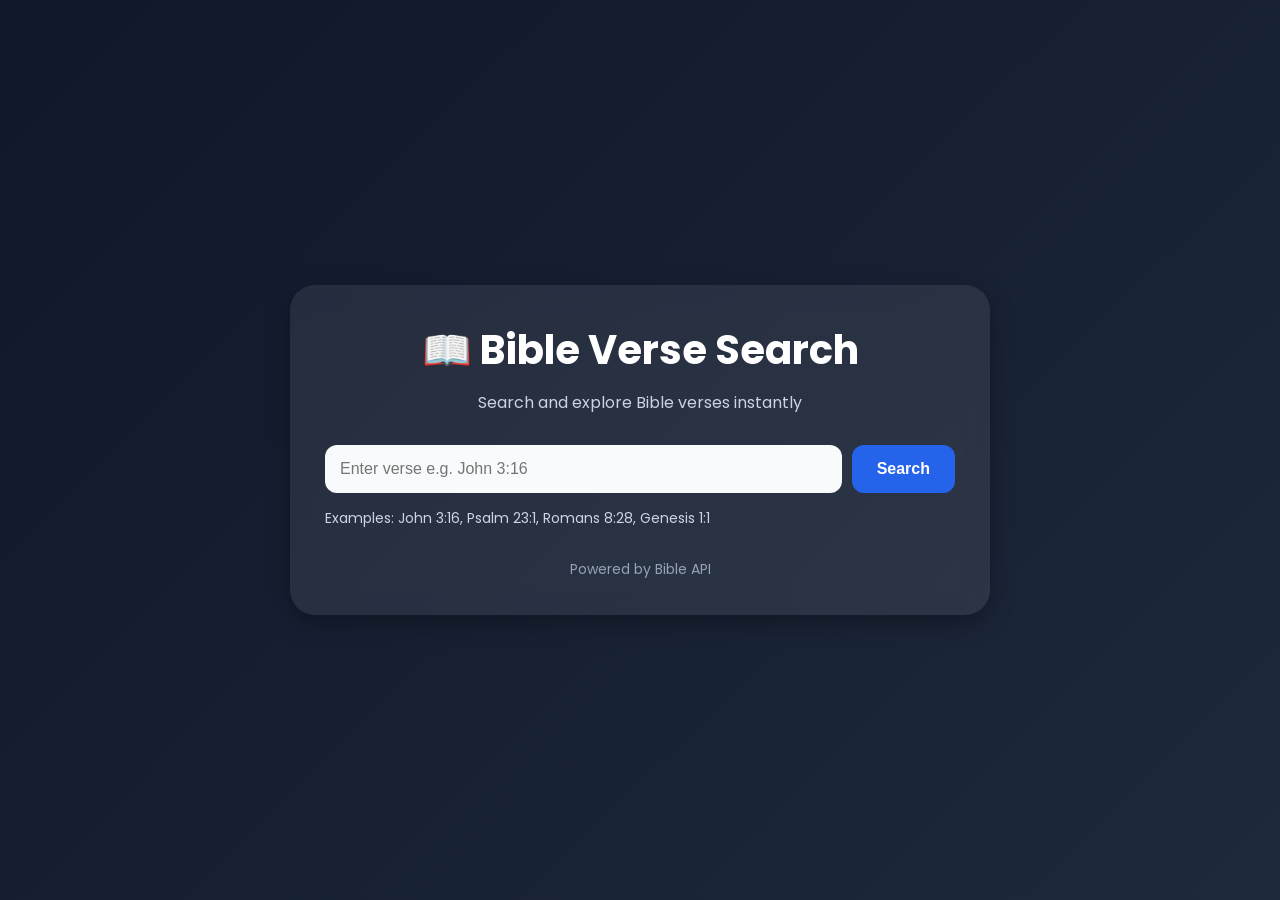
<file: index.html>
<!DOCTYPE html>
<html lang="en">
<head>
<meta charset="UTF-8">
<meta name="viewport" content="width=device-width, initial-scale=1.0">

<title>Bible Verse Search App</title>

<link href="https://fonts.googleapis.com/css2?family=Poppins:wght@300;400;500;600;700&display=swap" rel="stylesheet">

<style>

*{
    margin:0;
    padding:0;
    box-sizing:border-box;
}

body{
    font-family:'Poppins', sans-serif;
    background:linear-gradient(135deg,#0f172a,#1e293b);
    min-height:100vh;
    display:flex;
    justify-content:center;
    align-items:center;
    padding:20px;
    color:white;
}

.container{
    width:100%;
    max-width:700px;
    background:rgba(255,255,255,0.08);
    backdrop-filter:blur(12px);
    border-radius:25px;
    padding:35px;
    box-shadow:0 8px 25px rgba(0,0,0,0.3);
}

h1{
    text-align:center;
    margin-bottom:10px;
    font-size:2.5rem;
    font-weight:700;
}

.subtitle{
    text-align:center;
    color:#cbd5e1;
    margin-bottom:30px;
}

.search-box{
    display:flex;
    gap:10px;
    flex-wrap:wrap;
}

input{
    flex:1;
    padding:15px;
    border:none;
    border-radius:12px;
    outline:none;
    font-size:16px;
    background:#f8fafc;
    color:#111827;
}

button{
    padding:15px 25px;
    border:none;
    border-radius:12px;
    background:#2563eb;
    color:white;
    font-size:16px;
    font-weight:600;
    cursor:pointer;
    transition:0.3s;
}

button:hover{
    background:#1d4ed8;
    transform:translateY(-2px);
}

.examples{
    margin-top:15px;
    color:#cbd5e1;
    font-size:14px;
}

.result{
    margin-top:30px;
    background:white;
    color:#111827;
    padding:25px;
    border-radius:18px;
    display:none;
    animation:fadeIn 0.5s ease;
}

.result h2{
    color:#2563eb;
    margin-bottom:15px;
}

.verse-text{
    font-size:18px;
    line-height:1.8;
    margin-bottom:15px;
}

.translation{
    color:#64748b;
    font-style:italic;
}

.loading{
    margin-top:20px;
    text-align:center;
    display:none;
}

.error{
    background:#fee2e2;
    color:#b91c1c;
    padding:15px;
    border-radius:10px;
    margin-top:20px;
    display:none;
}

.footer{
    text-align:center;
    margin-top:30px;
    color:#94a3b8;
    font-size:14px;
}

@keyframes fadeIn{
    from{
        opacity:0;
        transform:translateY(10px);
    }
    to{
        opacity:1;
        transform:translateY(0);
    }
}

@media(max-width:600px){

    .search-box{
        flex-direction:column;
    }

    button{
        width:100%;
    }

    h1{
        font-size:2rem;
    }

}

</style>
</head>

<body>

<div class="container">

    <h1>📖 Bible Verse Search</h1>

    <p class="subtitle">
        Search and explore Bible verses instantly
    </p>

    <div class="search-box">

        <input 
            type="text" 
            id="searchInput"
            placeholder="Enter verse e.g. John 3:16"
        >

        <button onclick="searchBible()">
            Search
        </button>

    </div>

    <div class="examples">
        Examples:
        John 3:16,
        Psalm 23:1,
        Romans 8:28,
        Genesis 1:1
    </div>

    <div class="loading" id="loading">
        Searching verse...
    </div>

    <div class="error" id="error"></div>

    <div class="result" id="result">

        <h2 id="reference"></h2>

        <p class="verse-text" id="verseText"></p>

        <p class="translation" id="translation"></p>

    </div>

    <div class="footer">
        Powered by Bible API
    </div>

</div>

<script>

const input = document.getElementById("searchInput");

input.addEventListener("keypress", function(event){
    if(event.key === "Enter"){
        searchBible();
    }
});

async function searchBible(){

    const query = input.value.trim();

    const result = document.getElementById("result");
    const error = document.getElementById("error");
    const loading = document.getElementById("loading");

    result.style.display = "none";
    error.style.display = "none";

    if(query === ""){
        error.innerHTML = "Please enter a Bible verse.";
        error.style.display = "block";
        return;
    }

    loading.style.display = "block";

    try{

        const response = await fetch(
            "https://bible-api.com/" + encodeURIComponent(query)
        );

        const data = await response.json();

        loading.style.display = "none";

        if(data.error){

            error.innerHTML = "Verse not found. Please check your reference.";
            error.style.display = "block";

        }else{

            document.getElementById("reference").innerHTML =
                data.reference;

            document.getElementById("verseText").innerHTML =
                data.text;

            document.getElementById("translation").innerHTML =
                "Translation: " + data.translation_name;

            result.style.display = "block";

        }

    }catch(err){

        loading.style.display = "none";

        error.innerHTML =
            "An error occurred while searching. Please try again.";

        error.style.display = "block";

        console.error(err);

    }

}

</script>

</body>
</html>
</file>
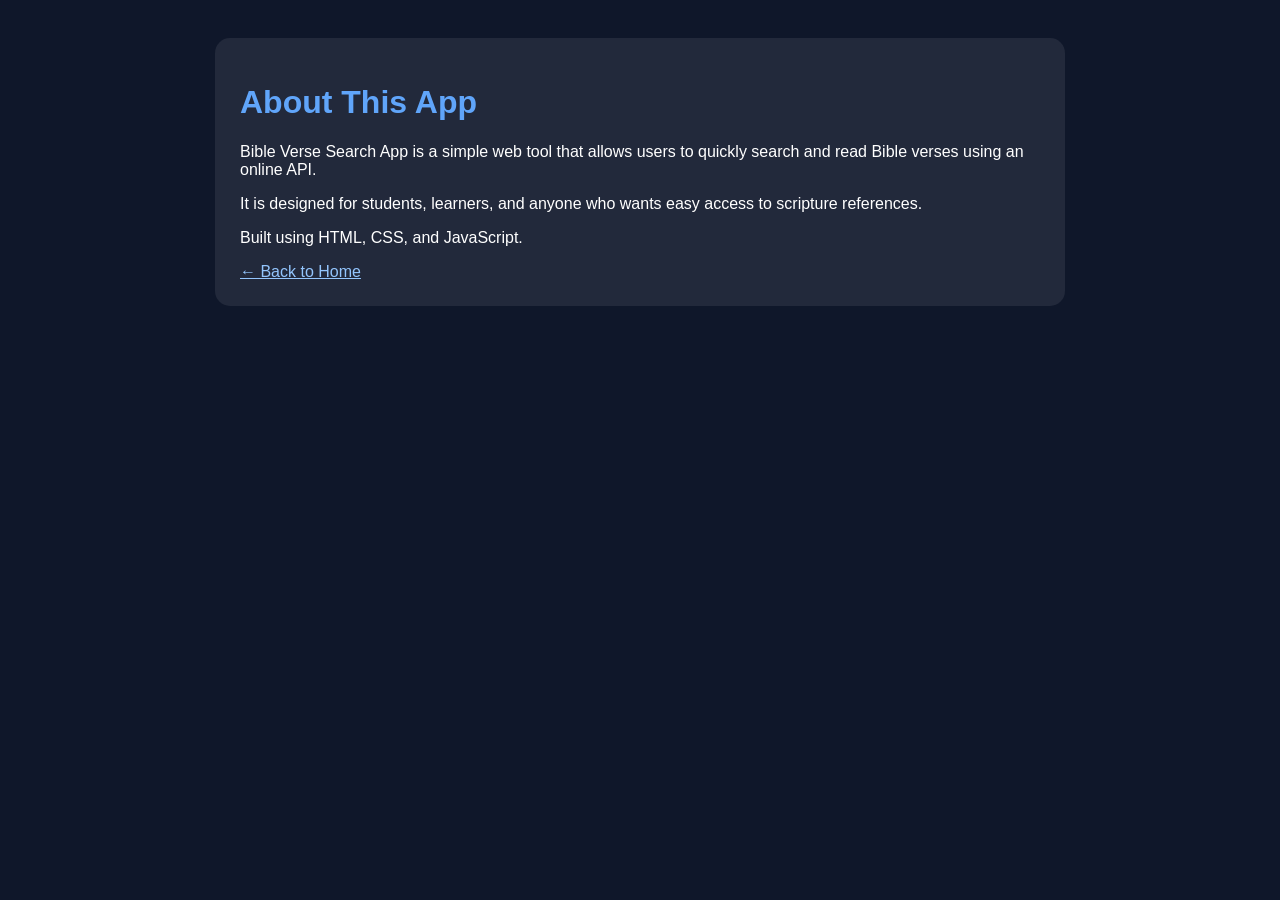
<file: about.html>
<!DOCTYPE html>
<html lang="en">
<head>
<meta charset="UTF-8">
<meta name="viewport" content="width=device-width, initial-scale=1.0">
<title>About - Bible Verse Search</title>

<style>
body{
    font-family: Arial;
    background:#0f172a;
    color:white;
    padding:30px;
}

.container{
    max-width:800px;
    margin:auto;
    background:rgba(255,255,255,0.08);
    padding:25px;
    border-radius:15px;
}

h1{
    color:#60a5fa;
}

a{
    color:#93c5fd;
}
</style>

</head>

<body>

<div class="container">

<h1>About This App</h1>

<p>
Bible Verse Search App is a simple web tool that allows users to quickly search and read Bible verses using an online API.
</p>

<p>
It is designed for students, learners, and anyone who wants easy access to scripture references.
</p>

<p>
Built using HTML, CSS, and JavaScript.
</p>

<a href="index.html">← Back to Home</a>

</div>

</body>
</html>
</file>
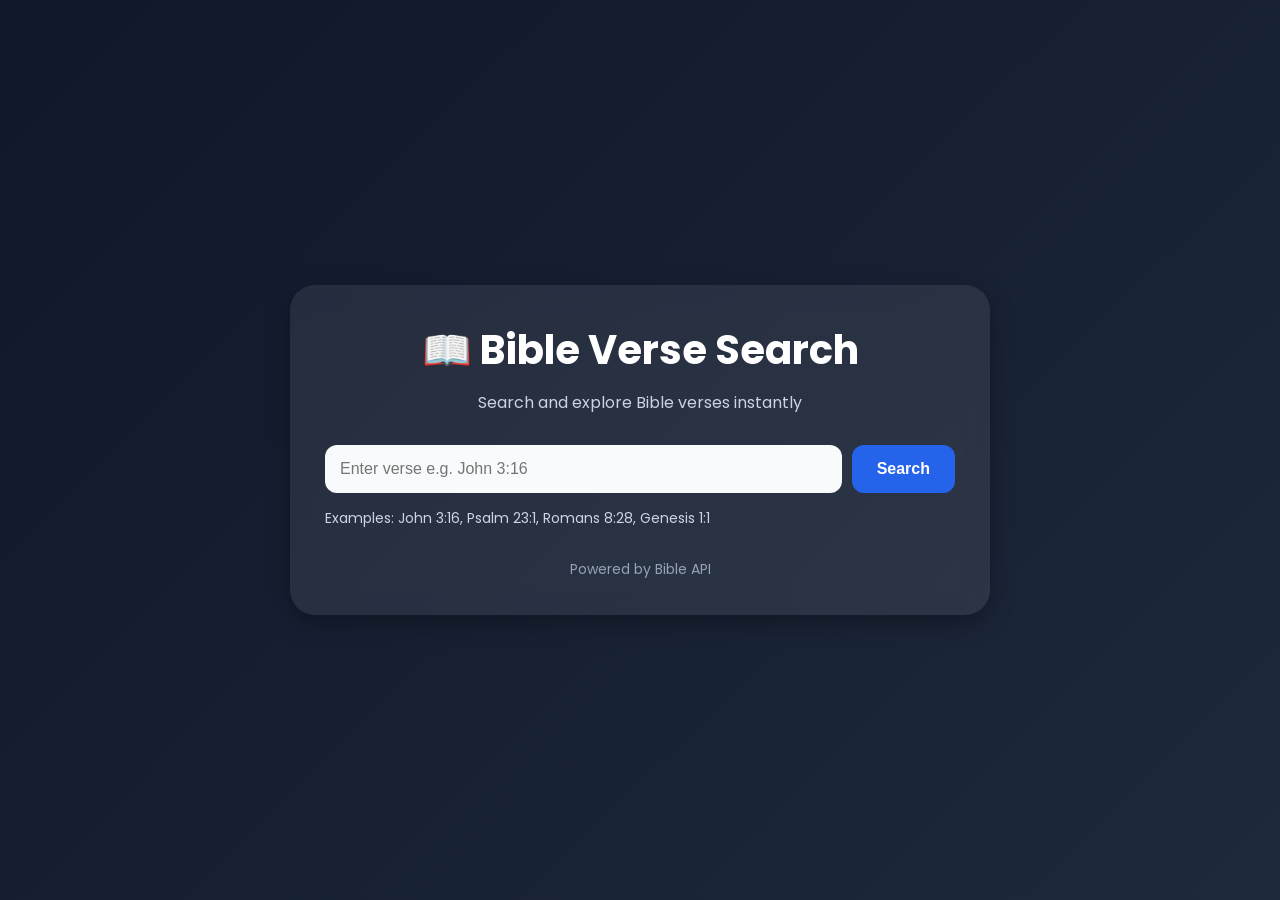
<file: Garango-Bible-verse-search-index.html>
<!DOCTYPE html>
<html lang="en">
<head>
<meta charset="UTF-8">
<meta name="viewport" content="width=device-width, initial-scale=1.0">

<title>Bible Verse Search App</title>

<link href="https://fonts.googleapis.com/css2?family=Poppins:wght@300;400;500;600;700&display=swap" rel="stylesheet">

<style>

*{
    margin:0;
    padding:0;
    box-sizing:border-box;
}

body{
    font-family:'Poppins', sans-serif;
    background:linear-gradient(135deg,#0f172a,#1e293b);
    min-height:100vh;
    display:flex;
    justify-content:center;
    align-items:center;
    padding:20px;
    color:white;
}

.container{
    width:100%;
    max-width:700px;
    background:rgba(255,255,255,0.08);
    backdrop-filter:blur(12px);
    border-radius:25px;
    padding:35px;
    box-shadow:0 8px 25px rgba(0,0,0,0.3);
}

h1{
    text-align:center;
    margin-bottom:10px;
    font-size:2.5rem;
    font-weight:700;
}

.subtitle{
    text-align:center;
    color:#cbd5e1;
    margin-bottom:30px;
}

.search-box{
    display:flex;
    gap:10px;
    flex-wrap:wrap;
}

input{
    flex:1;
    padding:15px;
    border:none;
    border-radius:12px;
    outline:none;
    font-size:16px;
    background:#f8fafc;
    color:#111827;
}

button{
    padding:15px 25px;
    border:none;
    border-radius:12px;
    background:#2563eb;
    color:white;
    font-size:16px;
    font-weight:600;
    cursor:pointer;
    transition:0.3s;
}

button:hover{
    background:#1d4ed8;
    transform:translateY(-2px);
}

.examples{
    margin-top:15px;
    color:#cbd5e1;
    font-size:14px;
}

.result{
    margin-top:30px;
    background:white;
    color:#111827;
    padding:25px;
    border-radius:18px;
    display:none;
    animation:fadeIn 0.5s ease;
}

.result h2{
    color:#2563eb;
    margin-bottom:15px;
}

.verse-text{
    font-size:18px;
    line-height:1.8;
    margin-bottom:15px;
}

.translation{
    color:#64748b;
    font-style:italic;
}

.loading{
    margin-top:20px;
    text-align:center;
    display:none;
}

.error{
    background:#fee2e2;
    color:#b91c1c;
    padding:15px;
    border-radius:10px;
    margin-top:20px;
    display:none;
}

.footer{
    text-align:center;
    margin-top:30px;
    color:#94a3b8;
    font-size:14px;
}

@keyframes fadeIn{
    from{
        opacity:0;
        transform:translateY(10px);
    }
    to{
        opacity:1;
        transform:translateY(0);
    }
}

@media(max-width:600px){

    .search-box{
        flex-direction:column;
    }

    button{
        width:100%;
    }

    h1{
        font-size:2rem;
    }

}

</style>
</head>

<body>

<div class="container">

    <h1>📖 Bible Verse Search</h1>

    <p class="subtitle">
        Search and explore Bible verses instantly
    </p>

    <div class="search-box">

        <input 
            type="text" 
            id="searchInput"
            placeholder="Enter verse e.g. John 3:16"
        >

        <button onclick="searchBible()">
            Search
        </button>

    </div>

    <div class="examples">
        Examples:
        John 3:16,
        Psalm 23:1,
        Romans 8:28,
        Genesis 1:1
    </div>

    <div class="loading" id="loading">
        Searching verse...
    </div>

    <div class="error" id="error"></div>

    <div class="result" id="result">

        <h2 id="reference"></h2>

        <p class="verse-text" id="verseText"></p>

        <p class="translation" id="translation"></p>

    </div>

    <div class="footer">
        Powered by Bible API
    </div>

</div>

<script>

const input = document.getElementById("searchInput");

input.addEventListener("keypress", function(event){
    if(event.key === "Enter"){
        searchBible();
    }
});

async function searchBible(){

    const query = input.value.trim();

    const result = document.getElementById("result");
    const error = document.getElementById("error");
    const loading = document.getElementById("loading");

    result.style.display = "none";
    error.style.display = "none";

    if(query === ""){
        error.innerHTML = "Please enter a Bible verse.";
        error.style.display = "block";
        return;
    }

    loading.style.display = "block";

    try{

        const response = await fetch(
            "https://bible-api.com/" + encodeURIComponent(query)
        );

        const data = await response.json();

        loading.style.display = "none";

        if(data.error){

            error.innerHTML = "Verse not found. Please check your reference.";
            error.style.display = "block";

        }else{

            document.getElementById("reference").innerHTML =
                data.reference;

            document.getElementById("verseText").innerHTML =
                data.text;

            document.getElementById("translation").innerHTML =
                "Translation: " + data.translation_name;

            result.style.display = "block";

        }

    }catch(err){

        loading.style.display = "none";

        error.innerHTML =
            "An error occurred while searching. Please try again.";

        error.style.display = "block";

        console.error(err);

    }

}

</script>

</body>
</html>
</file>
